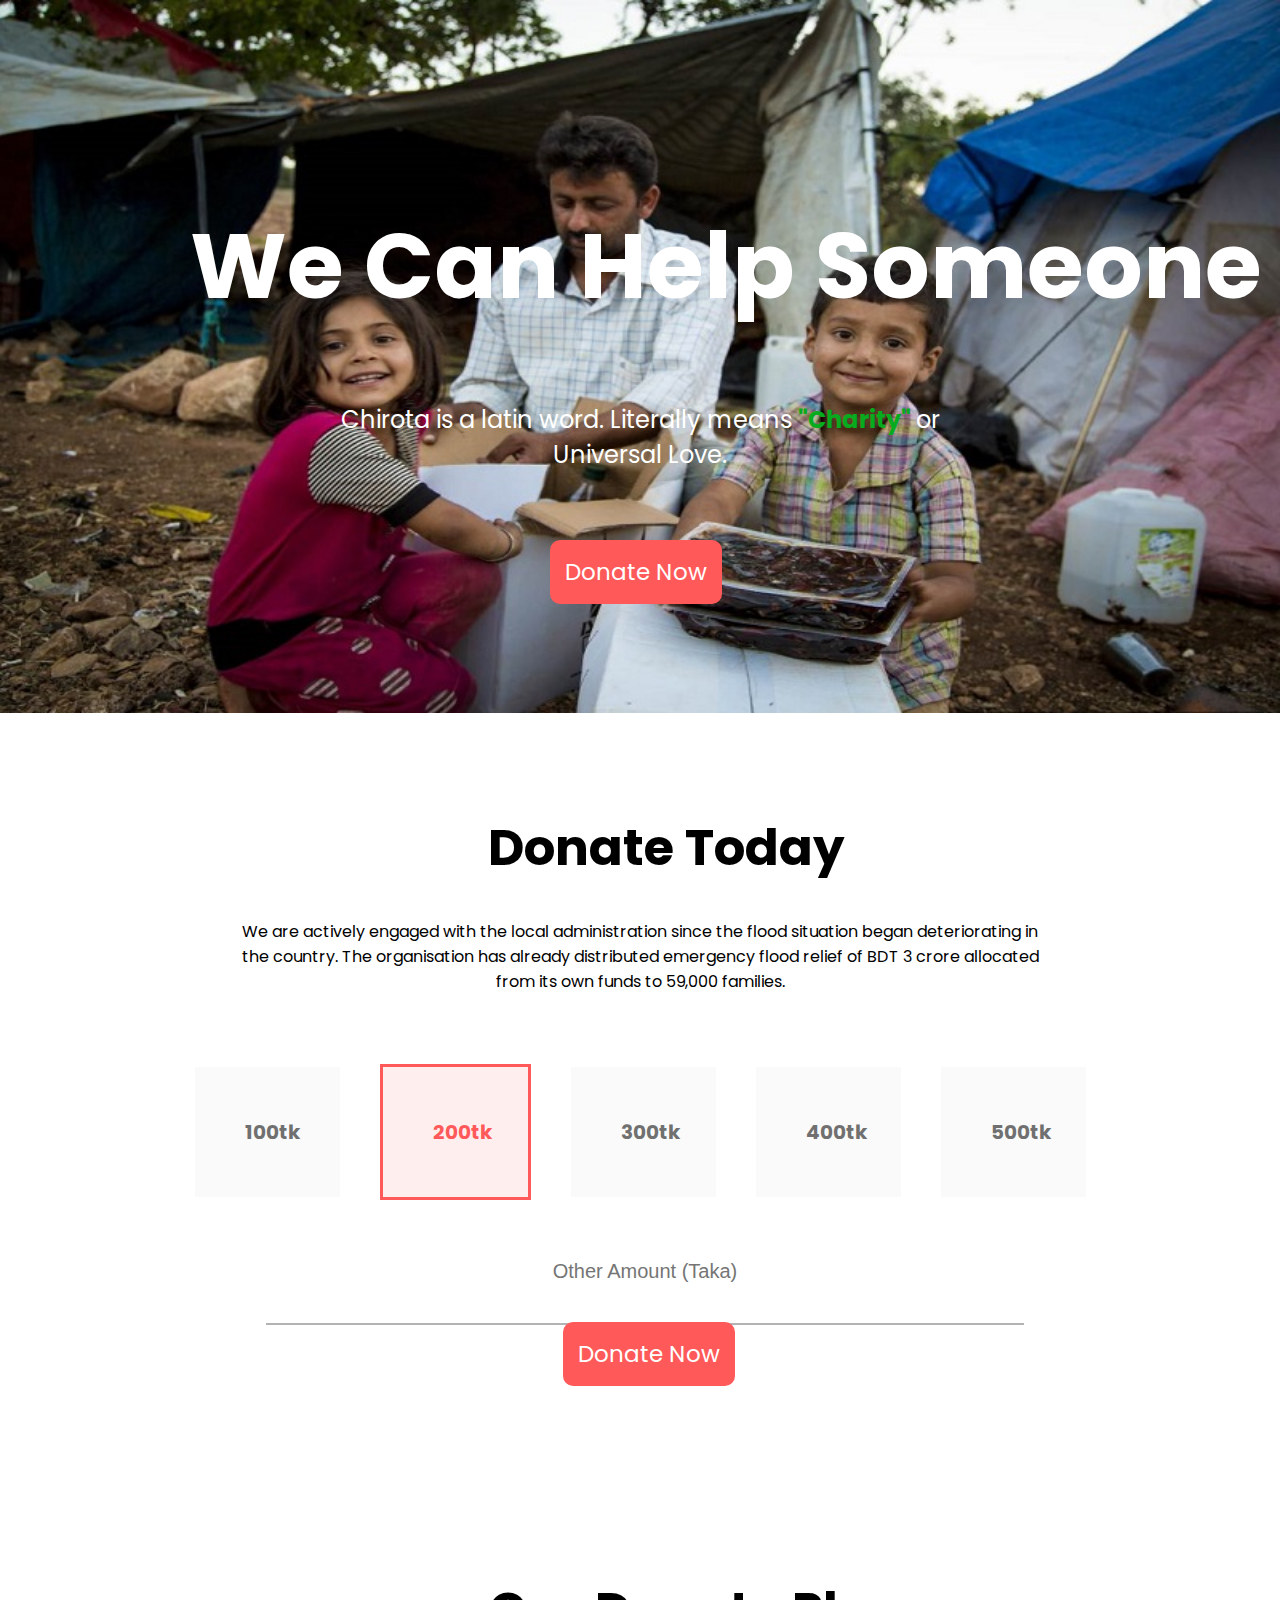
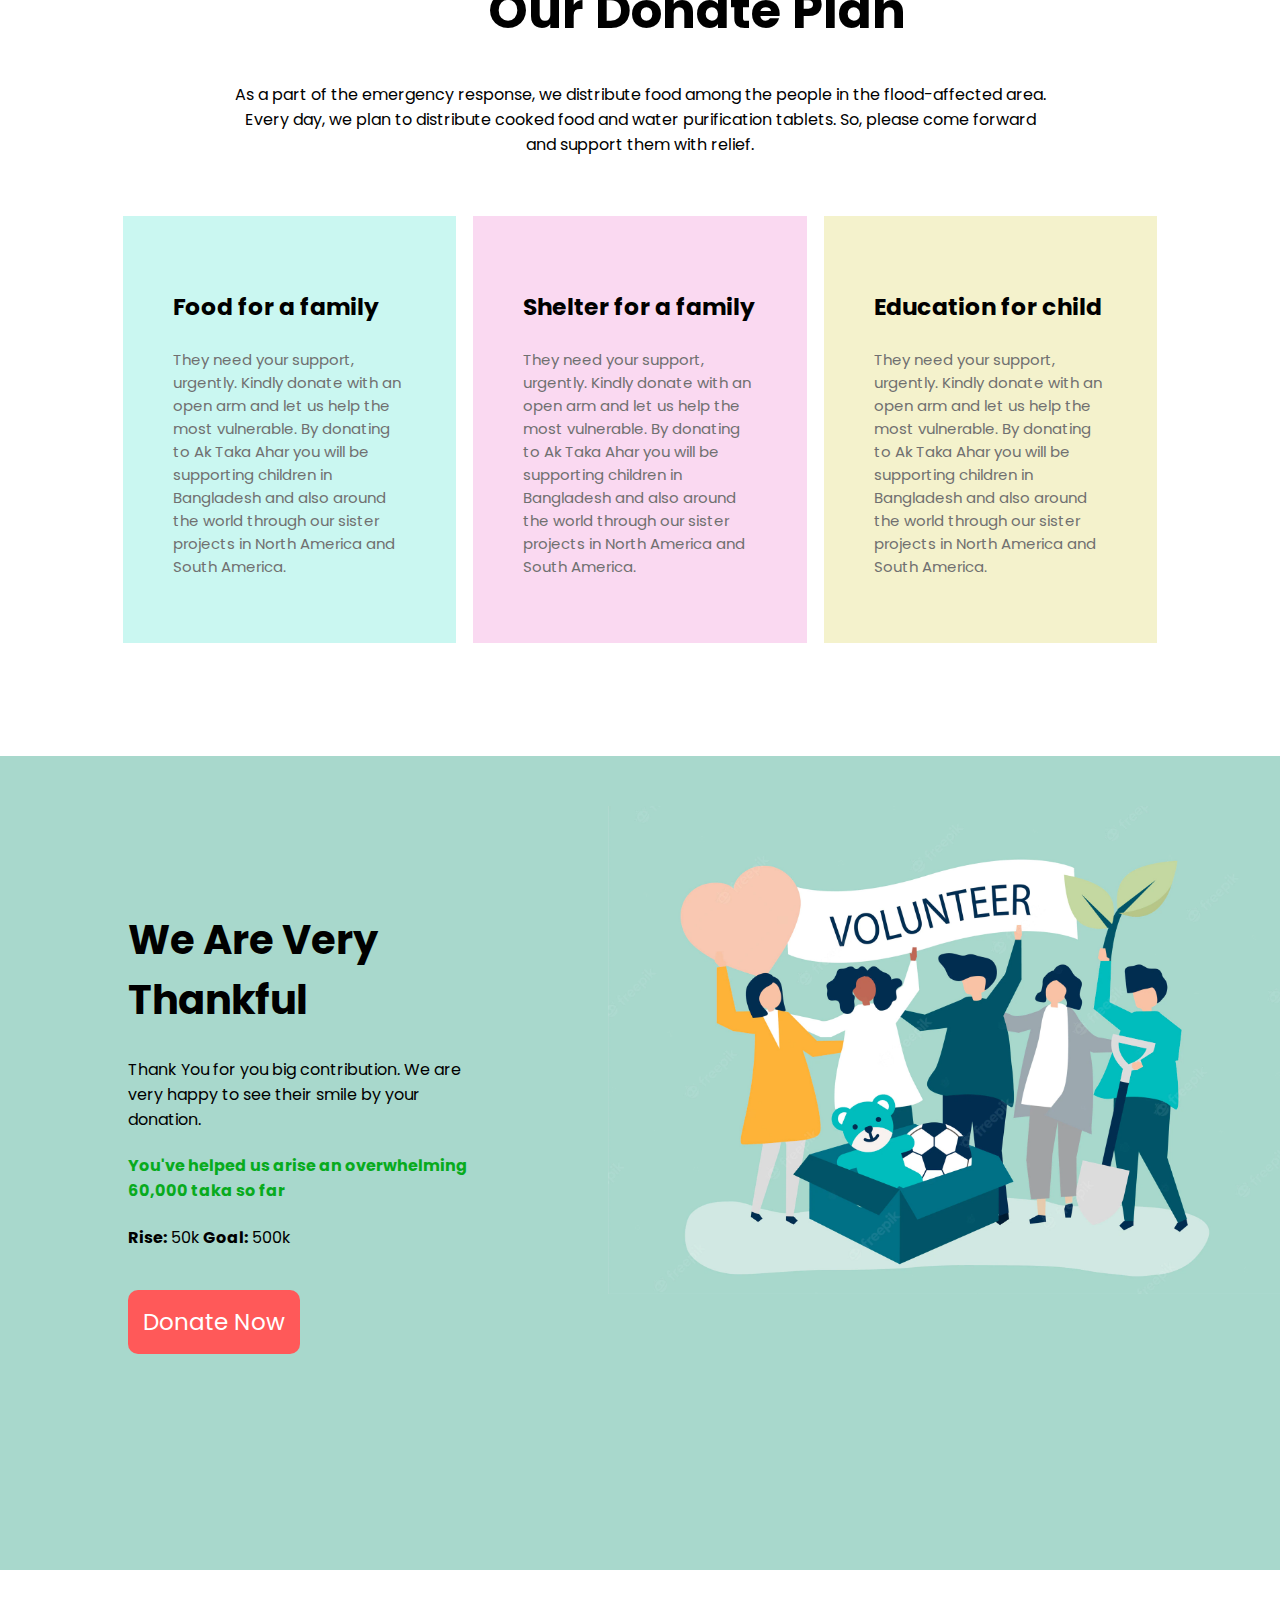
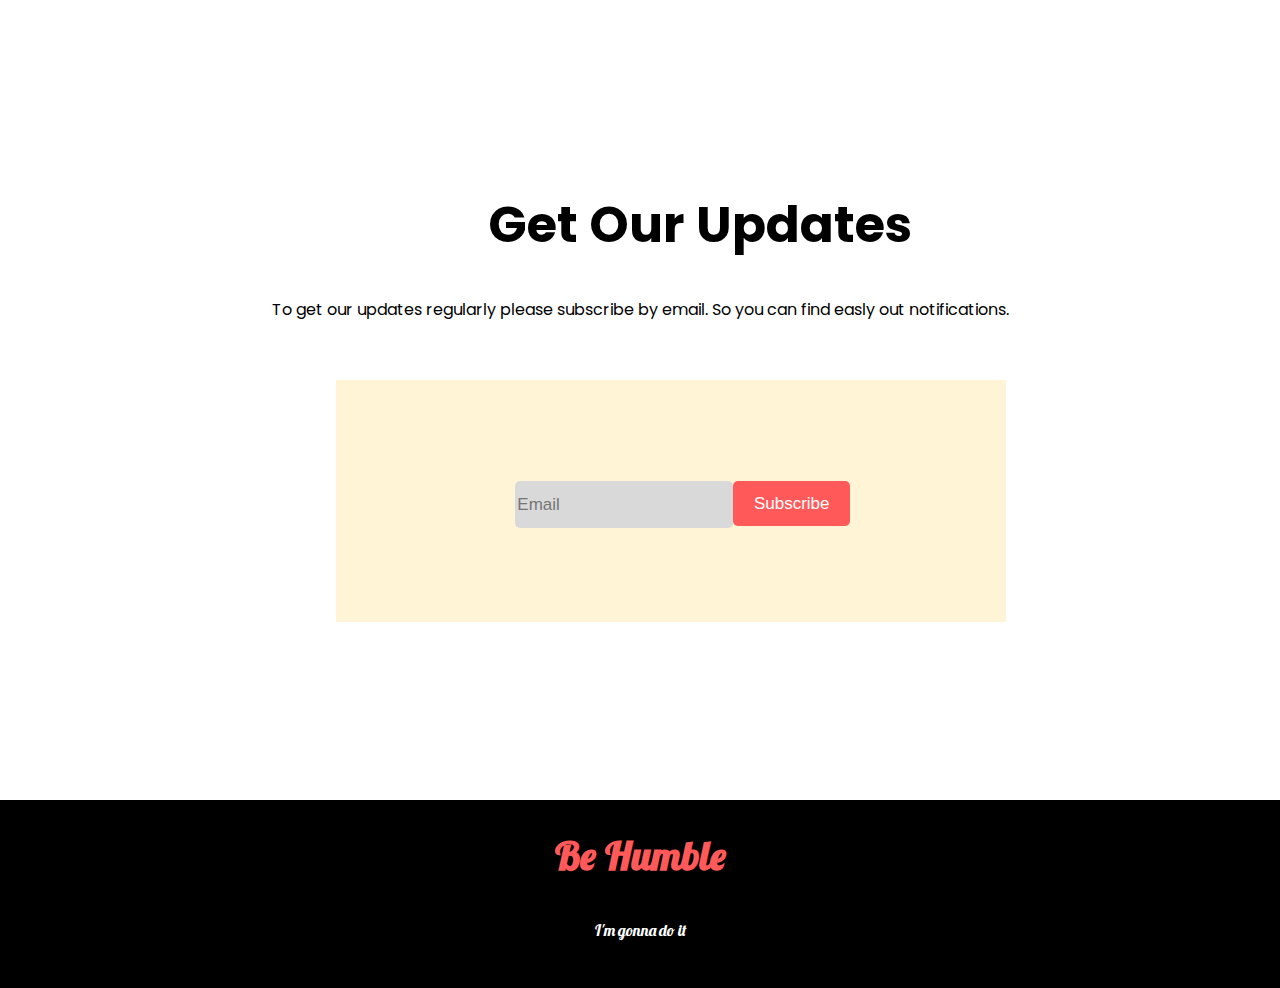
<file: index.html>
<!DOCTYPE html>
<html lang="en">
<head>
    <meta charset="UTF-8">
    <meta http-equiv="X-UA-Compatible" content="IE=edge">
    <meta name="viewport" content="width=device-width, initial-scale=1.0">
    <title>Donate Today</title>

    <link rel="stylesheet" href="style.css">
    <link rel="preconnect" href="https://fonts.googleapis.com">
    <link rel="preconnect" href="https://fonts.gstatic.com" crossorigin>
    <link href="https://fonts.googleapis.com/css2?family=Lobster&family=Poppins&display=swap" rel="stylesheet">
</head>
<body>
    <!-- ===================== Top Banner ========================== -->
    <div>
        <img id="banner-image" src="images/donation-image-1.jpg" alt="">
        <h1 id="banner-text">We Can Help Someone</h1>
        <p id="banner-sub-text">Chirota is a latin word. Literally means <span id="banner-span">"Charity" </span>or Universal Love.</p>
        <a class="orange-button" id="banner-button" type="button" href="">Donate Now</a>
    </div>
    <!-- ================ Donate Section ====================== -->
    <section class="donate-count">
        <h1>Donate Today</h1>
        <p>We are actively engaged with the local administration since the flood situation began deteriorating in the country. The organisation has already distributed emergency flood relief of BDT 3 crore allocated from its own funds to 59,000 families.</p>
        <div class="count-box-div">
            <div class="count-box">100tk</div>
            <div class="count-box active">200tk</div>
            <div class="count-box">300tk</div>
            <div class="count-box">400tk</div>
            <div class="count-box">500tk</div>
        </div>
        <input class="no-outline" type="text" placeholder="Other Amount (Taka)">
        <a class="orange-button" id="donate-count-button" type="button" href="">Donate Now</a>
    </section>
    <!-- ======================== Donate Plan Section ===================== -->
    <section class="donate-plan">
        <h1>Our Donate Plan</h1>
        <p id="plan-text">As a part of the emergency response, we distribute food among the people in the flood-affected area. Every day, we plan to distribute cooked food and water purification tablets. So, please come forward and support them with relief.</p>
        <div class="plan-box-div">
            <div class="plan-box box1">
                <h3>Food for a family</h3>
                <i class="fa-solid fa-plate-utensils"></i>
                <p class="plan-box-text">They need your support, urgently. Kindly donate with an open arm and let us help the most vulnerable. By donating to Ak Taka Ahar you will be supporting children in Bangladesh and also around the world through our sister projects in North America and South America.</p>
            </div>
            <div class="plan-box box2">
                <h3>Shelter for a family</h3>
                <p class="plan-box-text">They need your support, urgently. Kindly donate with an open arm and let us help the most vulnerable. By donating to Ak Taka Ahar you will be supporting children in Bangladesh and also around the world through our sister projects in North America and South America.</p>
            </div>
            <div class="plan-box box3">
                <h3>Education for child</h3>
                <p class="plan-box-text">They need your support, urgently. Kindly donate with an open arm and let us help the most vulnerable. By donating to Ak Taka Ahar you will be supporting children in Bangladesh and also around the world through our sister projects in North America and South America.</p>
            </div>
        </div>
    </section>
    <!-- ===================== Thank You Section ========================== -->
    <section class="thanks-section">
        <div class="thanks-text">
            <h1>We Are Very Thankful</h1>
            <p>Thank You for you big contribution. We are very happy to see their smile by your donation.</p>
            <h4>You've helped us arise an overwhelming 60,000 taka so far</h4>
            <span><b>Rise:</b> 50k</span><span><b> Goal:</b> 500k</span>
            <br>
            <a class="orange-button" id="thank-donate-button" type="button" href="">Donate Now</a>
        </div>
        <div class="thanks-image">
            <img src="images/volunteer.png" alt="">
        </div>
    </section>
    <!-- ======================== Get Updates Section ===================== -->
    <section class="get-updates">
        <h1>Get Our Updates</h1>
        <p id="get-updates-text">To get our updates regularly please subscribe by email. So you can find easly out notifications.</p>
        <div class="get-update-div">
            <form action="">
                <input type="email" placeholder="Email">
                <input type="submit" id="submit" value="Subscribe">
                <!-- <button>Subscribe</button> -->
            </form>
        </div>
    </section>
</body>
<!-- ====================== Footer ============================== -->
<footer>
    <h3>Be Humble</h3>
    <p>I'm gonna do it</p>
</footer>
</html>
</file>
<file: style.css>
body{
    margin: 0;
    font-family: 'Poppins', sans-serif;
}
#banner-image{
    width: 100%;
    height: 713px;
}
#banner-text{
    color: white;
    font-size: 92px;
    text-align: center;
    position: absolute;
    top: 15%;
    left: 190px;
}
#banner-span{
    color: #08ab1e;
    font-weight: 700;
}
#banner-sub-text{
    color: white;
    font-size: 24px;
    text-align: center;
    position: absolute;
    top: 42%;
    padding: 0 23% 0 23%;
}
.orange-button{
    background-color: #FF5959;
    color: white;
    text-decoration: none;
    font-size: 23px;
    padding: 15px;
    position: absolute;
    border-radius: 10px;
}
#banner-button{    
    top: 60%;
    left: 43%;
}
/* Donate Now Section */
.donate-count{
    padding: 56px;
    margin-bottom: 8%;
}
.donate-count h1{
    padding-left: 37%;
    font-size: 50px;
}
.donate-count p{
    text-align: center;
    padding: 0 15% 0 15%;
}
#donate-count-button{
    margin-top: 8%;
    left: 44%;
    border-bottom: 20px;
}
.count-box-div{
    display: flex;
    justify-content: center;
    align-items: center;
    margin-top: 50px;
}
.count-box{
    background-color: #FAFAFA;
    color: #707070;
    font-size: 20px;
    font-weight: 700;
    width: 45px;
    border: none;
    padding: 50px;
    margin: 20px;
}
.active{
    background-color: #FFEEEE;
    color: #FF5959;
    border: 3px solid #FF5959;
}
.donate-count input{
    border-top-style: hidden;
    border-right-style: hidden;
    border-left-style: hidden;
    border-bottom: 2px solid #B3B3B3;
    color: #B3B3B3;
    text-align: center;
    width: 58%;
    margin-left: 18%;
    padding: 40px;
    font-size: 20px;
}
.no-outline:focus {
    outline: none;
  }

/* Donate Plan Section */
.donate-plan{
    margin-top: 50px;
    margin-bottom: 57px;
    padding: 56px;
}
.donate-plan h1{
    padding-left: 37%;
    font-size: 50px;
}
#plan-text{
    text-align: center;
    padding: 0 15% 0 15%;
}
.plan-box-div{
    display: flex;
    justify-content: center;
    align-items: center;
    margin-top: 5%;
}
.plan-box{
    color: #707070;
    font-size: 20px;
    width: 20%;
    border: none;
    padding: 50px;
}
.box1{
    background-color: #CAF7F1;
    margin-right: 17px;
}
.box2{
    background-color: #FAD9F1;
    margin-right: 17px;
}
.box3{
    background-color: #f4f2cc;
}
.plan-box h3{
    color: black;
    text-align: left;
}
.plan-box-text{
    font-size: 15px;
}

/* Get My Updates Section*/
.get-updates{
    margin-top: 10%;
    padding: 56px;
}
.get-updates h1{
    padding-left: 37%;
    font-size: 50px;
}
#get-updates-text{
    text-align: center;
    padding: 0 15% 0 15%;
}
.get-updates input{
    background-color: #D9D9D9;
    color: #AA9F9F;
    font-size: 17px;
    width: 55%;
    height: 45px;
    border: none;
    border-radius: 5px;
}
#submit{
    background-color: #FF5959;
    color: white;
    font-size: 17px;
    width: 30%;
}
.get-updates form{
    display: flex;
    margin-left: 78px;
}

.get-update-div{
    background-color: #FFF4D6;
    width: 40%;
    height: 40px;
    margin-left: 24%;
    padding: 101px;
    margin-top: 5%;
    margin-bottom: 7%;
}
footer{
    background-color: black;
    height: 188px;
    font-family: 'Lobster', cursive;
}
footer h3{
    text-align: center;
    color: #FF5959;
    padding-top: 30px;
    font-size: 40px;
}
footer p{
    text-align: center;
    color: white;
    padding-bottom: 7px;
}
/* Thanks Section */
.thanks-section{
    display: flex;
    background-color: #a8d8cc;
    padding-bottom: 15%;
}
.thanks-text{
    padding: 10%;
    width: 82%;
}
.thanks-text h1{
    font-size: 40px;
}
.thanks-text h4{
    color: #08ab1e;
}
.thanks-text button{
    padding: 13px;
    border-radius: 5px;
    background-color: #08ab1e;
    margin-top: 20px;
    width: 50%;
    color: white;
    font-weight: 700;
    font-size: 18px
    
}
.thanks-section img{
    width:100%;
    padding-top: 50px;
}
.thanks-section a{    
    margin-top: 40px;
}
</file>
